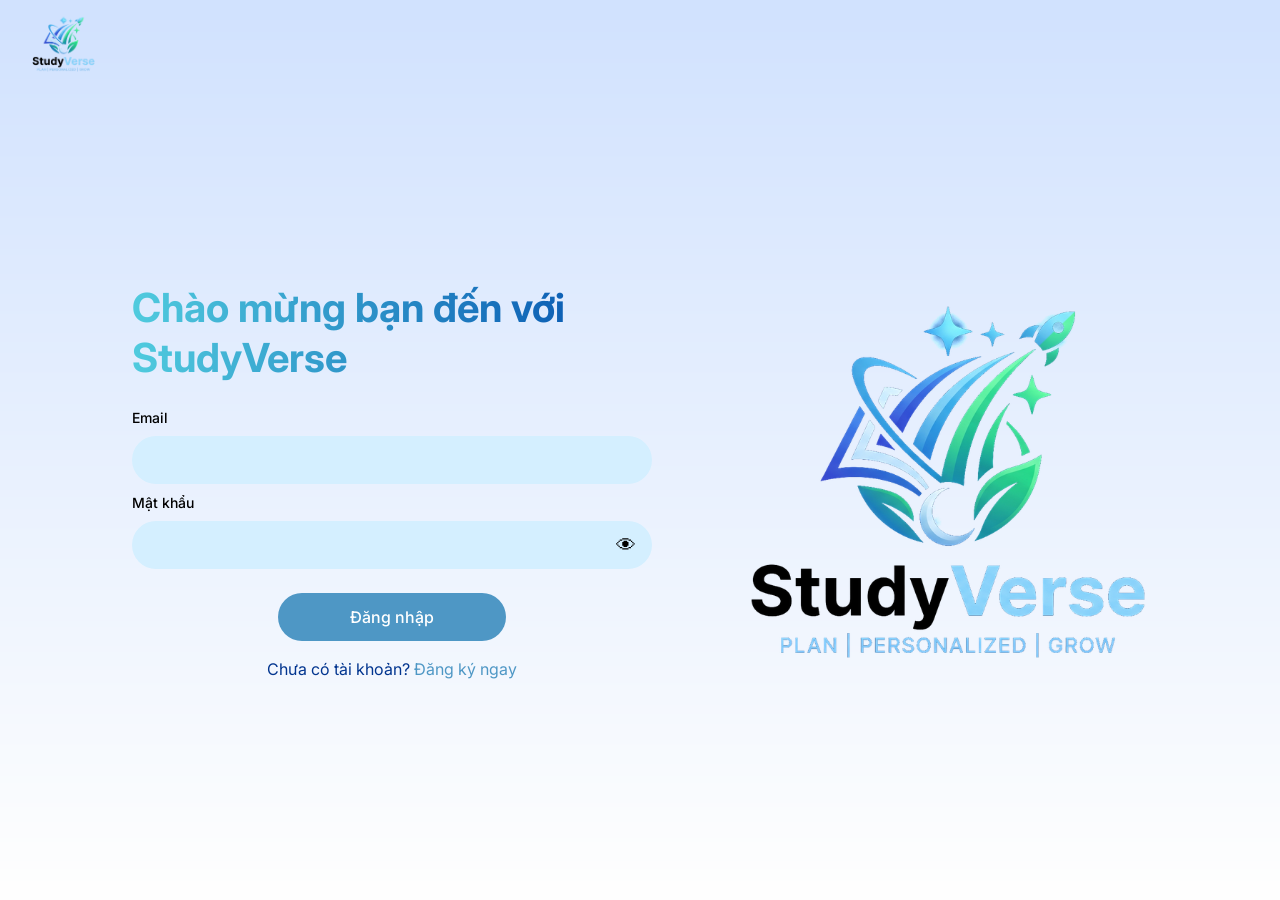
<file: index.html>
<!DOCTYPE html>
<html lang="vi"><head><meta charset="UTF-8"><title>StudyVerse</title></head>
<body>
<script src="js/storage.js"></script>
<script>location.replace(getCurrentUser() ? "pages/dashboard.html" : "pages/login.html");</script>
</body></html>
</file>
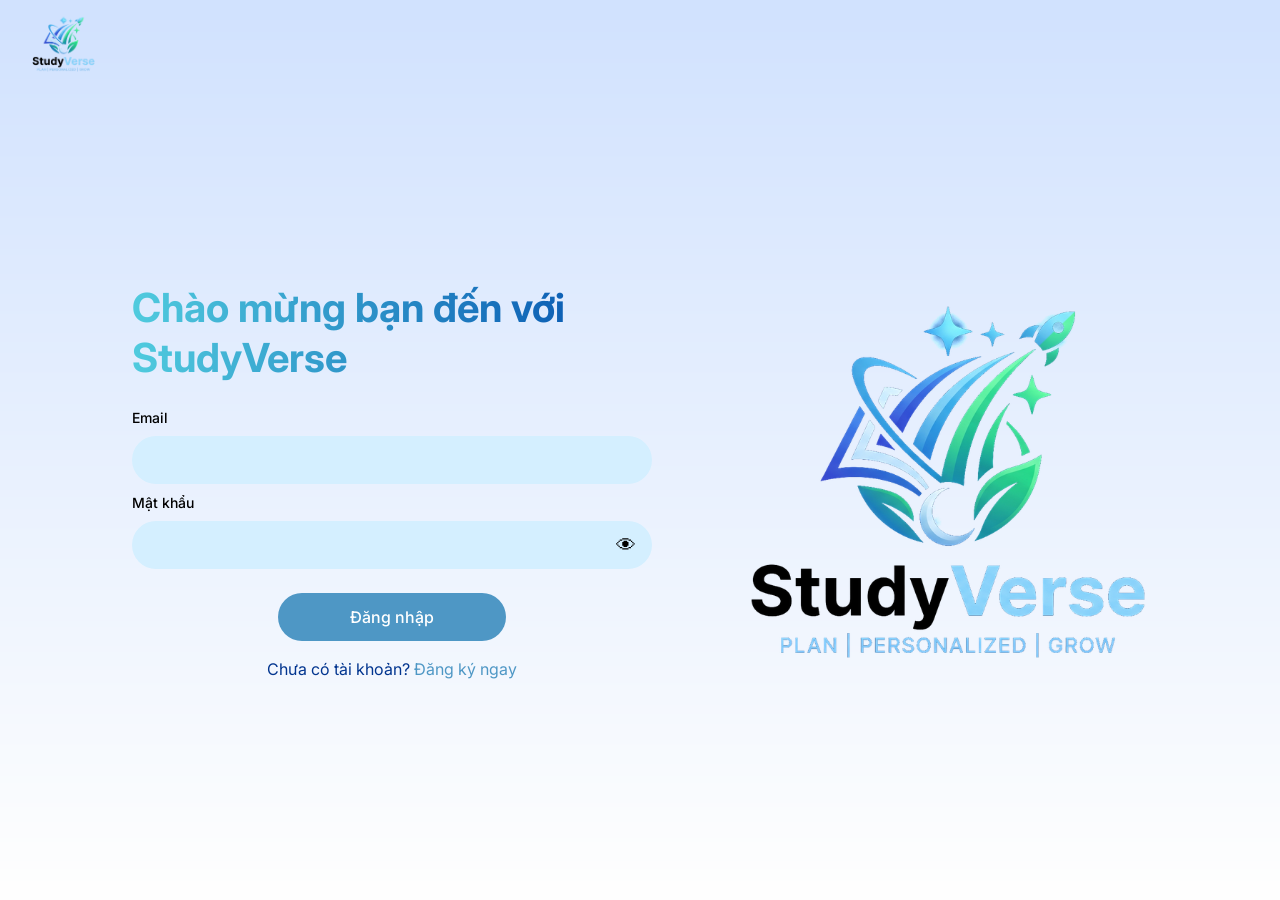
<file: pages/dashboard.html>
<!DOCTYPE html>
<html lang="vi">
<head>
<meta charset="UTF-8">
<meta name="viewport" content="width=device-width, initial-scale=1.0">
<title>Dashboard - StudyVerse</title>
<link rel="preconnect" href="https://fonts.googleapis.com"><link rel="preconnect" href="https://fonts.gstatic.com" crossorigin><link href="https://fonts.googleapis.com/css2?family=Inter:wght@400;500;700&display=swap" rel="stylesheet">
<link rel="stylesheet" href="../css/style.css">
<link rel="stylesheet" href="../css/dashboard.css">
</head>
<body data-page="dashboard">
<header id="navbar" class="navbar"></header>
<main id="content" class="content">
<div class="page-dashboard">
<section class="card dash-hero">
<div class="hero-main">
<p class="hero-chip" id="greeting"></p>
<h1 class="page-title hero-title">Nền tảng quản lý công việc đầu tiên cho sinh viên</h1>
<p class="hero-desc">Gom bài học, công việc làm thêm và dự án cá nhân vào một nơi duy nhất để bạn luôn biết hôm nay cần làm gì.</p>
<div class="hero-actions"><a class="btn btn-primary" href="tasks.html">Xem nhiệm vụ</a><a class="btn btn-secondary" href="projects.html">Dự án cá nhân</a></div>
</div>
<ul class="hero-features">
<li class="hero-feature"><span class="hero-icon">📅</span><div><strong>Planning</strong><span>Lên kế hoạch và theo dõi deadline từng nhiệm vụ</span></div></li>
<li class="hero-feature"><span class="hero-icon">🎨</span><div><strong>Personalization</strong><span>Phân loại theo ưu tiên, dự án và cách học của riêng bạn</span></div></li>
<li class="hero-feature"><span class="hero-icon">🏆</span><div><strong>Gamification</strong><span>Hoàn thành nhiệm vụ để thấy tiến độ tăng mỗi ngày</span></div></li>
</ul>
</section>
<section class="dash-stats"><h2>StudyVerse</h2><p>Cùng xem một vài nhiệm vụ của bạn ngày hôm nay</p>
<div class="dash-cards">
<article class="stat-card"><div class="stat-icon"><img src="../assets/icons/stat-total.svg" alt=""></div><div class="stat-text"><strong class="stat-num" id="statTotal">0</strong><span class="stat-label">Tổng nhiệm vụ</span></div><div class="donut"></div></article>
<article class="stat-card"><div class="stat-icon"><img src="../assets/icons/stat-open.svg" alt=""></div><div class="stat-text"><strong class="stat-num" id="statOpen">0</strong><span class="stat-label">Chưa hoàn thành</span></div><div class="donut donut-open"></div></article>
<article class="stat-card"><div class="stat-icon"><img src="../assets/icons/stat-overdue.svg" alt=""></div><div class="stat-text"><strong class="stat-num" id="statOverdue">0</strong><span class="stat-label">Quá hạn</span></div><div class="donut donut-overdue"></div></article>
</div></section>
<section class="dash-lower">
<div class="card"><h3>Nhiệm vụ sắp đến hạn</h3><ul id="upcomingList"></ul></div>
<div class="card" id="overallBox"><h3>Tiến độ tổng thể</h3><div class="progress"><span id="overallBar"></span></div><p class="overall-text" id="overallText"></p></div>
</section>
</div>
</main>
<script src="../js/storage.js"></script>
<script src="../js/main.js"></script>
<script src="../js/dashboard.js"></script>
</body>
</html>
</file>
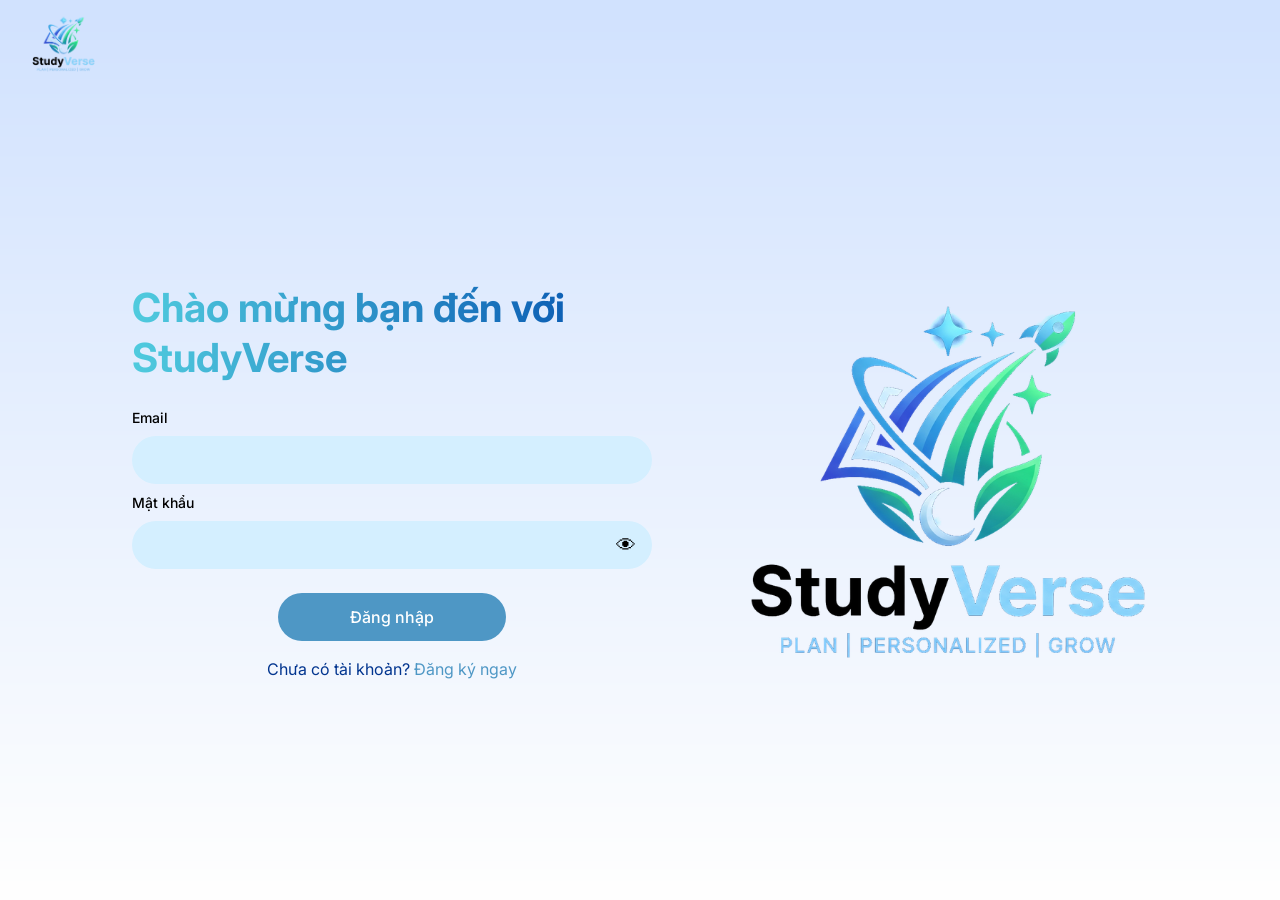
<file: pages/login.html>
<!DOCTYPE html>
<html lang="vi">
<head>
<meta charset="UTF-8">
<meta name="viewport" content="width=device-width, initial-scale=1.0">
<title>Đăng nhập - StudyVerse</title>
<link rel="preconnect" href="https://fonts.googleapis.com"><link rel="preconnect" href="https://fonts.gstatic.com" crossorigin><link href="https://fonts.googleapis.com/css2?family=Inter:wght@400;500;700&display=swap" rel="stylesheet">
<link rel="stylesheet" href="../css/style.css">
<link rel="stylesheet" href="../css/auth.css">
</head>
<body data-page="login">
<main class="page-auth">
<img class="auth-logo-small" src="../assets/images/logo.png" alt="StudyVerse">
<form class="auth-form" id="authForm" novalidate>
<h1 class="page-title auth-title">Chào mừng bạn đến với<br>StudyVerse</h1>
<p class="auth-ok" id="authOk" hidden>Đăng ký thành công. Hãy đăng nhập để bắt đầu.</p>
<div class="field"><label for="emailInput">Email</label><input class="input" type="email" id="emailInput" required></div>
<div class="field"><label for="passwordInput">Mật khẩu</label><div class="auth-pass"><input class="input" type="password" id="passwordInput" autocomplete="off" required><button type="button" class="eye" data-target="passwordInput" aria-label="Hiện/ẩn mật khẩu">👁</button></div></div>
<p class="auth-error" id="authError" hidden></p>
<button type="submit" class="btn btn-primary auth-submit">Đăng nhập</button>
<p class="auth-switch">Chưa có tài khoản? <a href="register.html">Đăng ký ngay</a></p>
</form>
<img class="auth-logo-big" src="../assets/images/logo.png" alt="StudyVerse">
</main>
<script src="../js/storage.js"></script>
<script src="../js/auth.js"></script>
</body>
</html>
</file>
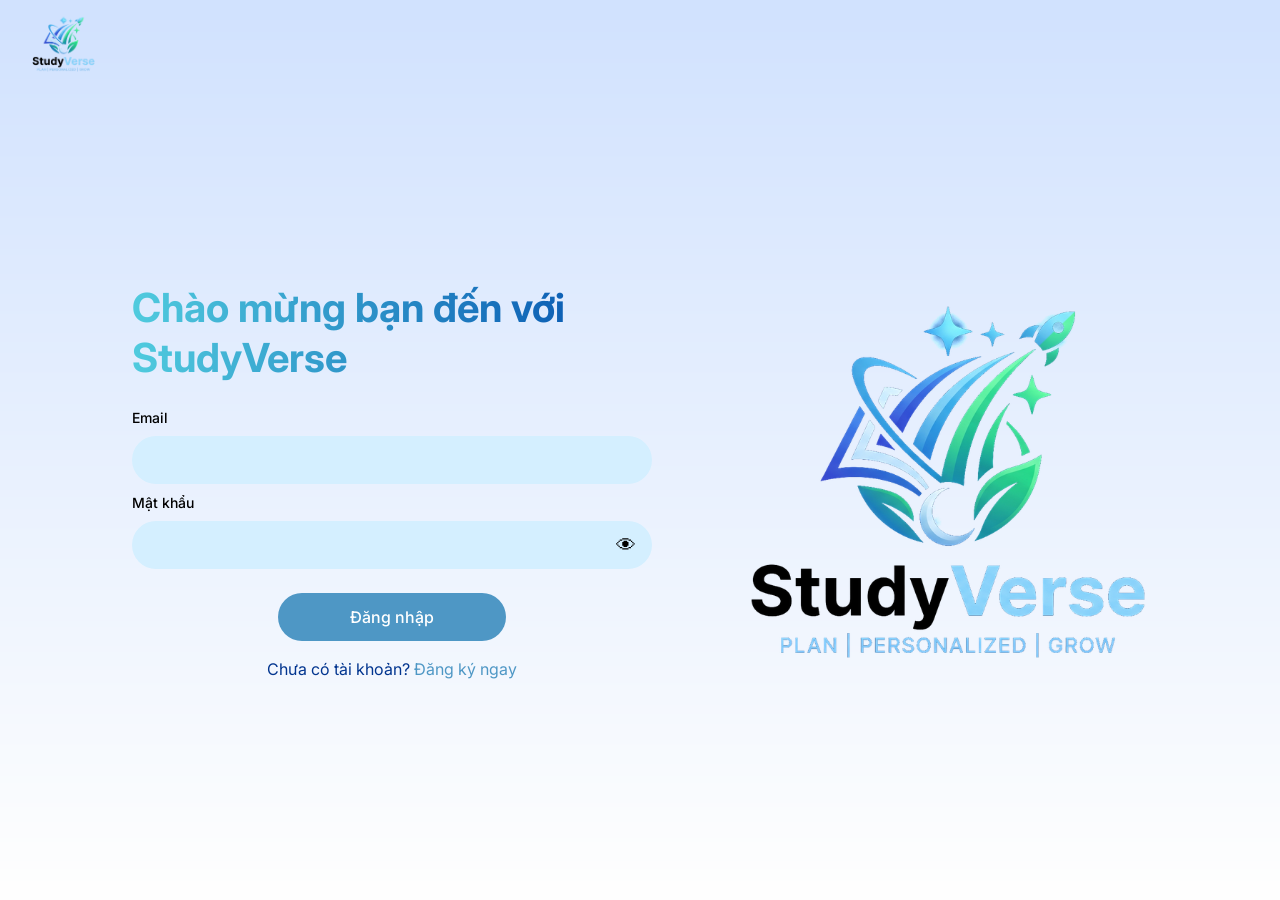
<file: pages/projects.html>
<!DOCTYPE html>
<html lang="vi">
<head>
<meta charset="UTF-8">
<meta name="viewport" content="width=device-width, initial-scale=1.0">
<title>Dự án cá nhân - StudyVerse</title>
<link rel="preconnect" href="https://fonts.googleapis.com"><link rel="preconnect" href="https://fonts.gstatic.com" crossorigin><link href="https://fonts.googleapis.com/css2?family=Inter:wght@400;500;700&display=swap" rel="stylesheet">
<link rel="stylesheet" href="../css/style.css">
<link rel="stylesheet" href="../css/projects.css">
</head>
<body data-page="projects">
<header id="navbar" class="navbar"></header>
<main id="content" class="content">
<div class="page-projects">
<header class="projects-header"><h1 class="page-title">Dự án cá nhân</h1><p class="page-sub">Quản lý và theo dõi tiến độ các dự án của bạn</p><button type="button" class="btn btn-primary" id="projectAddBtn">+ Thêm dự án</button></header>
<section class="projects-grid" id="projectGrid"></section>
<div class="modal" id="projectModal" hidden><div class="modal-box"><h2 id="projectModalTitle">Thêm dự án</h2>
<form class="modal-form" id="projectForm"><input type="hidden" id="projectIdInput">
<div class="field"><label for="projectNameInput">Tên dự án</label><input class="input" id="projectNameInput" required></div>
<div class="field"><label for="projectPriorityInput">Ưu tiên</label><select class="input" id="projectPriorityInput"></select></div>
<div class="field"><label for="projectDeadlineInput">Deadline</label><input class="input" type="date" id="projectDeadlineInput" required></div>
<div class="modal-actions"><button type="button" class="btn btn-secondary" id="projectCancelBtn">Hủy</button><button type="submit" class="btn btn-primary">Lưu</button></div>
</form></div></div>
</div>
</main>
<script src="../js/storage.js"></script>
<script src="../js/main.js"></script>
<script src="../js/projects.js"></script>
</body>
</html>
</file>
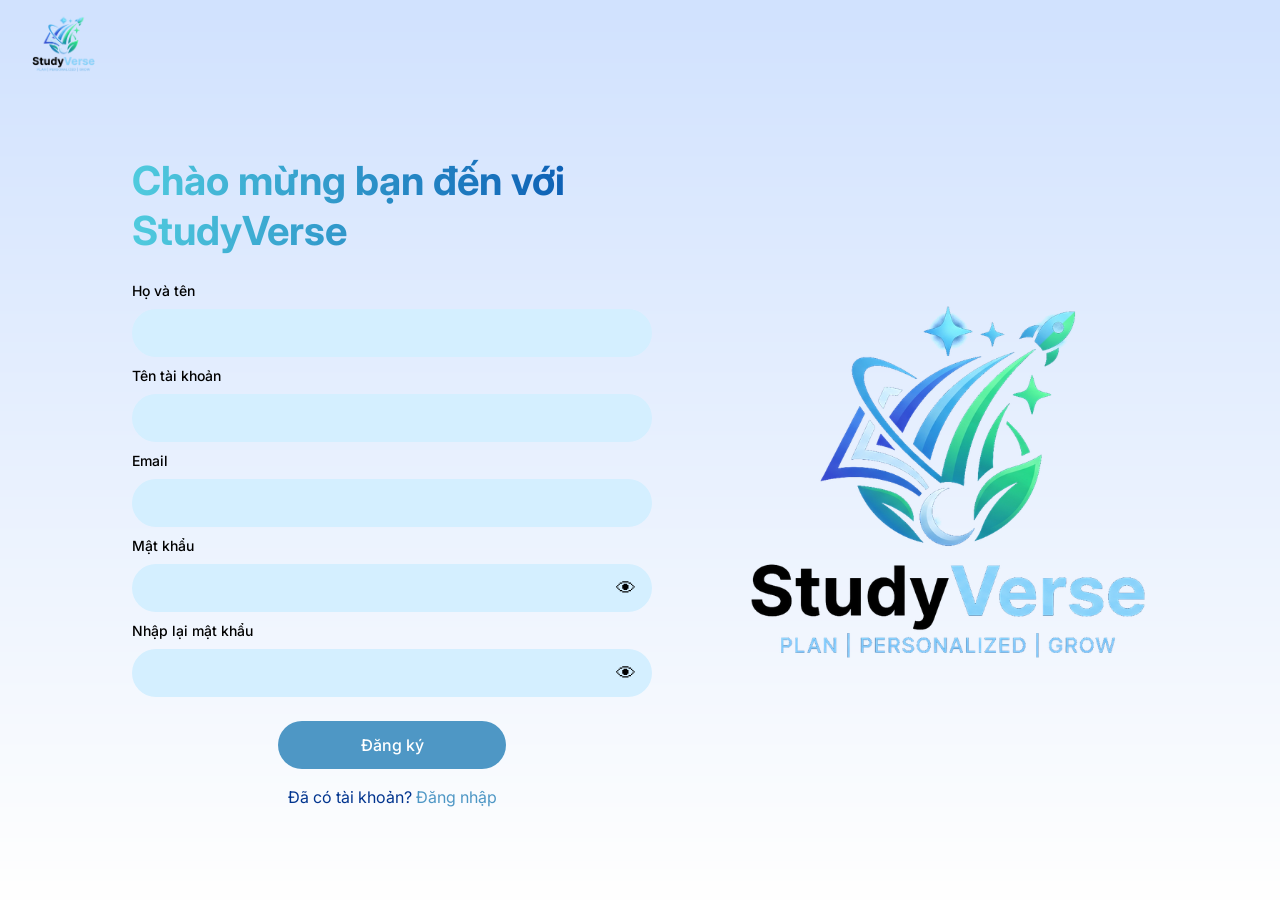
<file: pages/register.html>
<!DOCTYPE html>
<html lang="vi">
<head>
<meta charset="UTF-8">
<meta name="viewport" content="width=device-width, initial-scale=1.0">
<title>Đăng ký - StudyVerse</title>
<link rel="preconnect" href="https://fonts.googleapis.com"><link rel="preconnect" href="https://fonts.gstatic.com" crossorigin><link href="https://fonts.googleapis.com/css2?family=Inter:wght@400;500;700&display=swap" rel="stylesheet">
<link rel="stylesheet" href="../css/style.css">
<link rel="stylesheet" href="../css/auth.css">
</head>
<body data-page="register">
<main class="page-auth">
<img class="auth-logo-small" src="../assets/images/logo.png" alt="StudyVerse">
<form class="auth-form" id="authForm" novalidate>
<h1 class="page-title auth-title">Chào mừng bạn đến với<br>StudyVerse</h1>
<div class="field"><label for="fullNameInput">Họ và tên</label><input class="input" type="text" id="fullNameInput" autocomplete="name" required></div>
<div class="field"><label for="usernameInput">Tên tài khoản</label><input class="input" type="text" id="usernameInput" autocomplete="username" required></div>
<div class="field"><label for="emailInput">Email</label><input class="input" type="email" id="emailInput" required></div>
<div class="field"><label for="passwordInput">Mật khẩu</label><div class="auth-pass"><input class="input" type="password" id="passwordInput" autocomplete="off" required><button type="button" class="eye" data-target="passwordInput" aria-label="Hiện/ẩn mật khẩu">👁</button></div></div>
<div class="field"><label for="confirmInput">Nhập lại mật khẩu</label><div class="auth-pass"><input class="input" type="password" id="confirmInput" autocomplete="off" required><button type="button" class="eye" data-target="confirmInput" aria-label="Hiện/ẩn mật khẩu">👁</button></div></div>
<p class="auth-error" id="authError" hidden></p>
<button type="submit" class="btn btn-primary auth-submit">Đăng ký</button>
<p class="auth-switch">Đã có tài khoản? <a href="login.html">Đăng nhập</a></p>
</form>
<img class="auth-logo-big" src="../assets/images/logo.png" alt="StudyVerse">
</main>
<script src="../js/storage.js"></script>
<script src="../js/auth.js"></script>
</body>
</html>
</file>
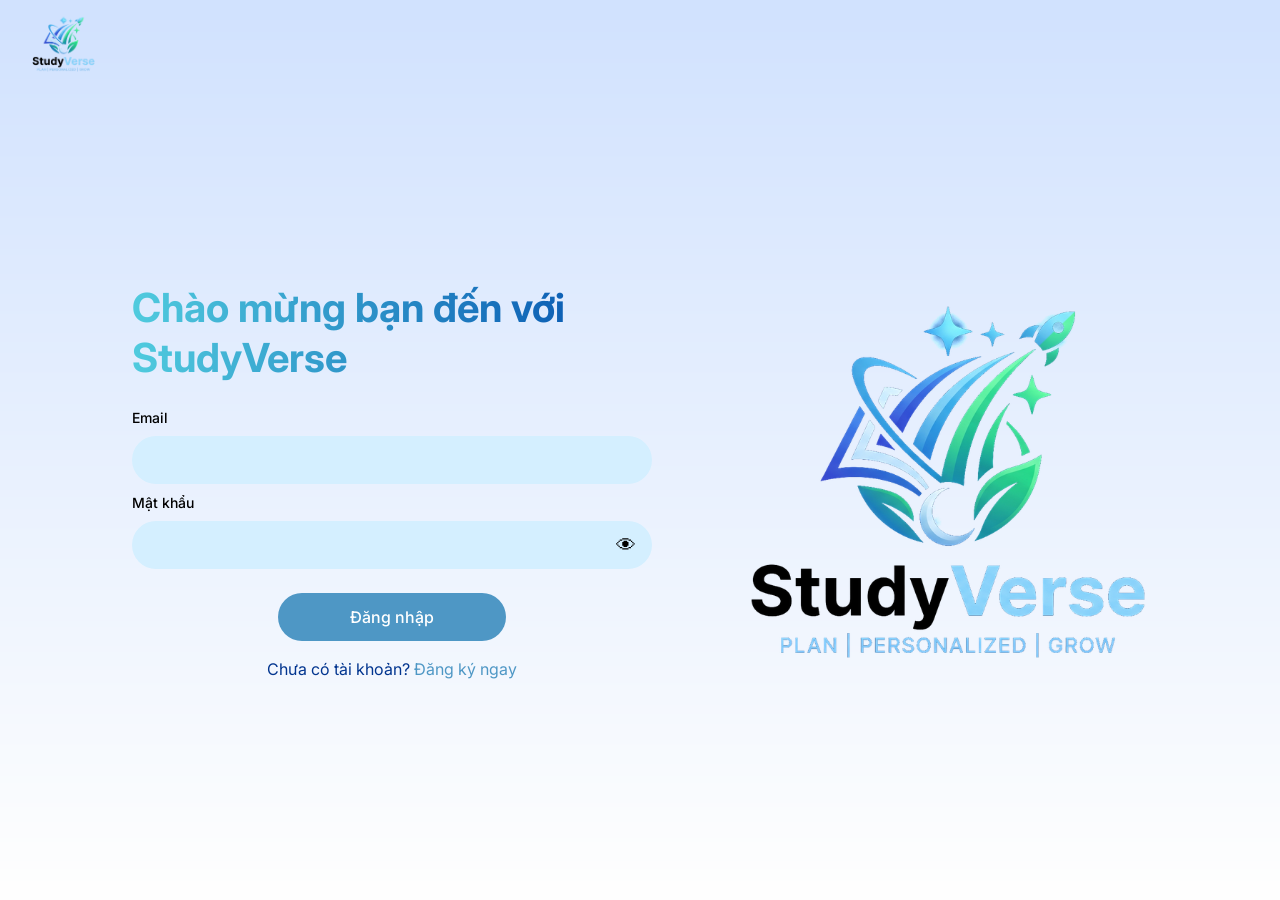
<file: pages/settings.html>
<!DOCTYPE html>
<html lang="vi">
<head>
<meta charset="UTF-8">
<meta name="viewport" content="width=device-width, initial-scale=1.0">
<title>Cài đặt - StudyVerse</title>
<link rel="preconnect" href="https://fonts.googleapis.com"><link rel="preconnect" href="https://fonts.gstatic.com" crossorigin><link href="https://fonts.googleapis.com/css2?family=Inter:wght@400;500;700&display=swap" rel="stylesheet">
<link rel="stylesheet" href="../css/style.css">
</head>
<body data-page="settings">
<header id="navbar" class="navbar"></header>
<main id="content" class="content">
<div class="page-settings">
<section class="card settings-card">
<div class="settings-head"><img src="../assets/icons/settings-big.svg" alt=""><div><h1>Cài đặt tài khoản</h1><p>Quản lý thông tin cá nhân và dữ liệu của bạn</p></div></div>
<section class="settings-profile-section">
<h2 class="settings-section-title">Thông tin cá nhân</h2>
<div class="settings-avatar-block"><img id="avatarPreview" class="settings-avatar-preview" src="../assets/images/avatar.png" alt="Ảnh đại diện"><label class="btn btn-secondary settings-avatar-label" for="avatarInput">Thay ảnh đại diện</label><input id="avatarInput" type="file" accept="image/png,image/jpeg,image/webp" hidden></div>
</section>
<form id="settingsForm"><div class="settings-grid">
<div class="field"><label for="fullNameInput">Họ và tên</label><input class="input input-outline" id="fullNameInput"></div>
<div class="field"><label for="usernameInput">Tên tài khoản</label><input class="input input-outline" id="usernameInput" autocomplete="username"></div>
</div>
<div class="settings-save"><button type="submit" class="btn btn-primary">Lưu thay đổi</button></div>
<p class="settings-msg" id="settingsMsg" role="status" hidden></p></form>
<hr>
<h2 class="settings-section-title">Đổi mật khẩu</h2>
<form id="passwordForm" class="settings-password-form">
<div class="field"><label for="currentPasswordInput">Mật khẩu hiện tại</label><input class="input input-outline" id="currentPasswordInput" type="password" autocomplete="current-password" required></div>
<div class="settings-grid"><div class="field"><label for="newPasswordInput">Mật khẩu mới</label><input class="input input-outline" id="newPasswordInput" type="password" minlength="6" autocomplete="new-password" required></div><div class="field"><label for="confirmPasswordInput">Xác nhận mật khẩu mới</label><input class="input input-outline" id="confirmPasswordInput" type="password" minlength="6" autocomplete="new-password" required></div></div>
<div class="settings-save"><button type="submit" class="btn btn-primary">Đổi mật khẩu</button></div><p class="settings-msg" id="passwordMsg" role="status" hidden></p></form>
<hr>
<h2>Dữ liệu phần mềm</h2>
<p class="settings-note">Xóa dữ liệu demo sẽ xóa toàn bộ nhiệm vụ và dự án, không đăng xuất tài khoản của bạn</p>
<button type="button" class="btn btn-outline-danger" id="clearDemoBtn">🗑 Xóa dữ liệu demo</button>
<hr>
<h2>Tài khoản</h2>
<p class="settings-note">Xóa tài khoản sẽ xóa vĩnh viễn tài khoản này cùng toàn bộ nhiệm vụ và dự án trên trình duyệt. Thao tác này không thể hoàn tác.</p>
<button type="button" class="btn btn-danger" id="deleteAccountBtn">🗑 Xóa tài khoản</button>
</section>
<div class="modal" id="deleteModal" hidden><div class="modal-box"><h2>Xác nhận xóa tài khoản</h2>
<form class="modal-form" id="deleteForm">
<p>Nhập mật khẩu để xác nhận xóa tài khoản. Bạn sẽ bị đăng xuất và không thể khôi phục.</p>
<div class="field"><label for="deletePasswordInput">Mật khẩu</label><input class="input" type="password" id="deletePasswordInput" autocomplete="off" required></div>
<p class="settings-error" id="deleteError" hidden></p>
<div class="modal-actions"><button type="button" class="btn btn-secondary" id="deleteCancelBtn">Hủy</button><button type="submit" class="btn btn-danger">Xóa tài khoản</button></div>
</form></div></div>
<div class="modal" id="clearModal" hidden><div class="modal-box"><h2>Xác nhận xóa dữ liệu demo</h2>
<p>Bạn có chắc muốn xóa toàn bộ nhiệm vụ và dự án?<br>Tài khoản của bạn vẫn được đăng nhập</p>
<div class="modal-actions"><button type="button" class="btn btn-secondary" id="clearCancelBtn">Hủy</button><button type="button" class="btn btn-danger" id="clearConfirmBtn">Xóa</button></div></div></div>
</div>
</main>
<script src="../js/storage.js"></script>
<script src="../js/main.js"></script>
<script src="../js/settings.js"></script>
</body>
</html>
</file>
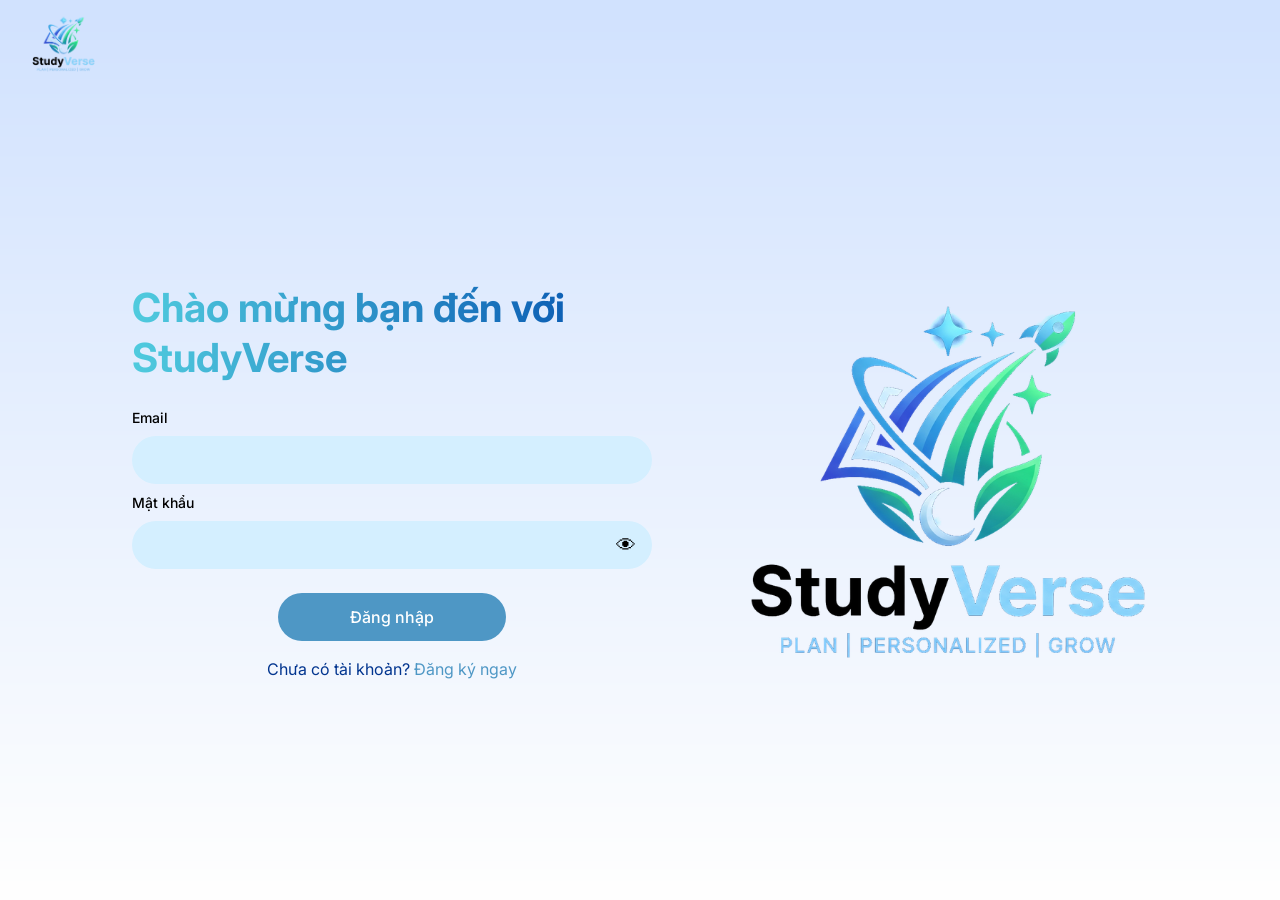
<file: pages/support.html>
<!DOCTYPE html>
<html lang="vi">
<head>
<meta charset="UTF-8">
<meta name="viewport" content="width=device-width, initial-scale=1.0">
<title>Liên hệ & Hỗ trợ - StudyVerse</title>
<link rel="preconnect" href="https://fonts.googleapis.com"><link rel="preconnect" href="https://fonts.gstatic.com" crossorigin><link href="https://fonts.googleapis.com/css2?family=Inter:wght@400;500;700&display=swap" rel="stylesheet">
<link rel="stylesheet" href="../css/style.css">
</head>
<body data-page="support">
<header id="navbar" class="navbar"></header>
<main id="content" class="content">
<div class="page-support">
<img class="support-robot" src="../assets/icons/robot.svg" alt="">
<h1 class="page-title">Liên hệ &amp; Hỗ trợ</h1>
<p class="support-sub">Nếu bạn gặp vấn đề trong quá trình sử dụng, hãy liên hệ<br>với chúng tôi qua Zalo để được hỗ trợ</p>
<section class="card support-card"><img class="support-qr" src="../assets/images/qr-zalo.png" alt="QR Zalo hỗ trợ">
<div class="support-steps"><h2>Hướng dẫn liên hệ qua Zalo</h2>
<div class="step"><span class="step-num">1</span>Mở ứng dụng Zalo trên điện thoại</div>
<div class="step"><span class="step-num">2</span>Quét mã QR bên trái</div>
<div class="step"><span class="step-num">3</span>Gửi tin nhắn cho chúng tôi để được hỗ trợ</div></div></section>
</div>
</main>
<script src="../js/storage.js"></script>
<script src="../js/main.js"></script>
</body>
</html>
</file>
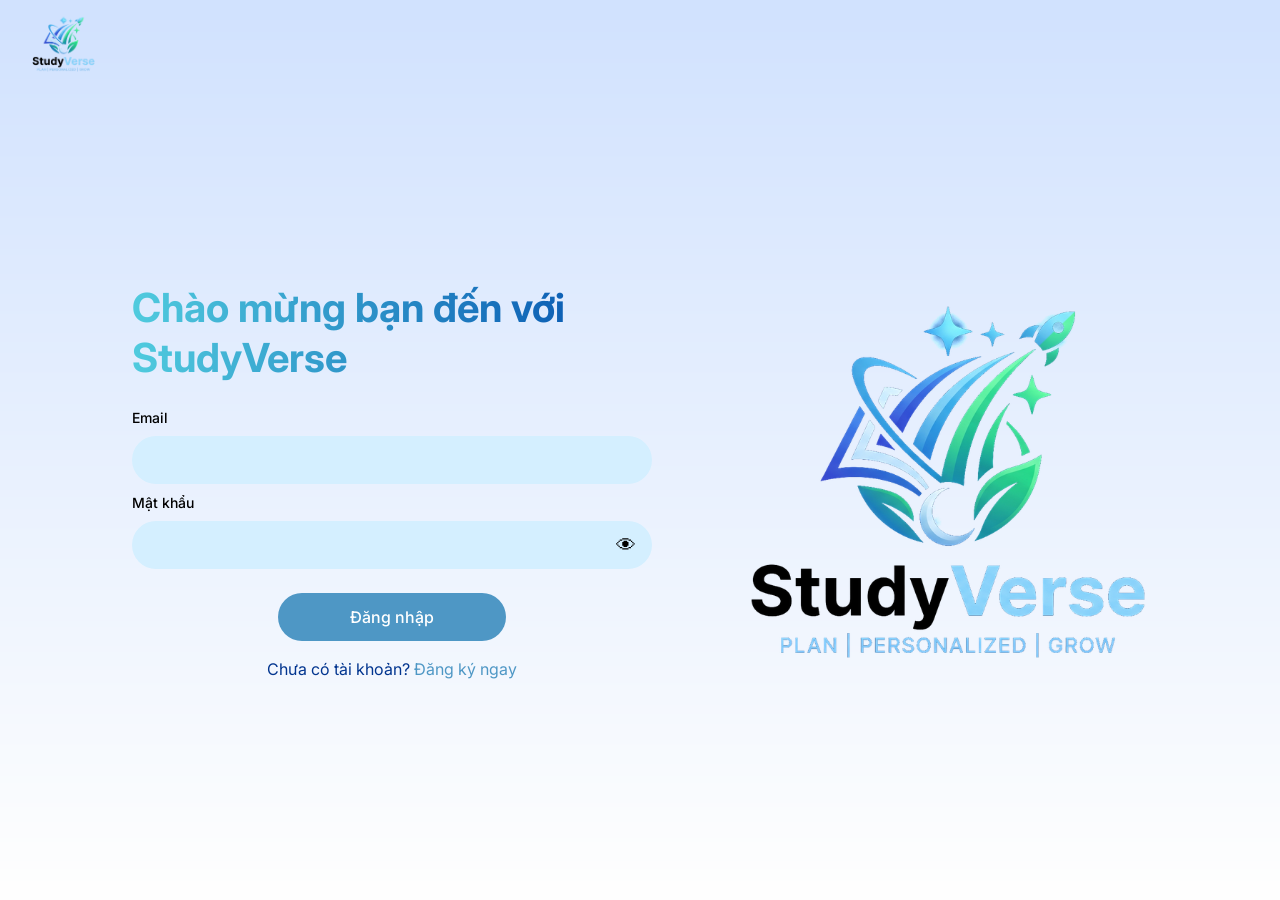
<file: pages/tasks.html>
<!DOCTYPE html>
<html lang="vi">
<head>
<meta charset="UTF-8">
<meta name="viewport" content="width=device-width, initial-scale=1.0">
<title>Nhiệm vụ - StudyVerse</title>
<link rel="preconnect" href="https://fonts.googleapis.com"><link rel="preconnect" href="https://fonts.gstatic.com" crossorigin><link href="https://fonts.googleapis.com/css2?family=Inter:wght@400;500;700&display=swap" rel="stylesheet">
<link rel="stylesheet" href="../css/style.css">
<link rel="stylesheet" href="../css/tasks.css">
</head>
<body data-page="tasks">
<header id="navbar" class="navbar"></header>
<main id="content" class="content">
<div class="page-tasks">
<section class="card tasks-card">
<div class="tasks-head"><h1>Danh sách nhiệm vụ</h1><button type="button" class="btn btn-primary" id="taskAddBtn">+ Thêm nhiệm vụ mới</button></div>
<div class="tasks-toolbar">
<input class="input" type="search" id="taskSearchInput" placeholder="Tìm kiếm nhiệm vụ...">
<select class="input" id="taskFilterStatus"><option value="">Mọi trạng thái</option><option value="todo">Chưa triển khai</option><option value="doing">Đang triển khai</option><option value="done">Hoàn thành</option><option value="overdue">Quá hạn</option></select>
<select class="input" id="taskFilterPriority"><option value="">Mọi mức ưu tiên</option><option value="high">Cao</option><option value="medium">Trung bình</option><option value="low">Thấp</option></select>
<select class="input" id="taskFilterCategory"><option value="">Mọi loại</option><option value="study">Học tập</option><option value="work">Công việc</option><option value="personal">Cá nhân</option></select>
<select class="input" id="taskFilterProject"><option value="">Mọi dự án</option><option value="none">Nhiệm vụ lẻ</option></select>
</div>
<div class="table-wrap"><table class="table"><thead><tr><th>Tên nhiệm vụ</th><th>Loại nhiệm vụ</th><th>Ưu tiên</th><th>Deadline</th><th>Thời gian còn lại</th><th>Trạng thái</th><th>Dự án</th><th>Thao tác</th></tr></thead><tbody id="taskTableBody"></tbody></table></div>
<p class="empty" id="taskEmpty" hidden>Không có nhiệm vụ phù hợp.</p>
</section>
<div class="modal" id="taskModal" hidden><div class="modal-box"><h2 id="taskModalTitle">Thêm nhiệm vụ mới</h2>
<form class="modal-form" id="taskForm"><input type="hidden" id="taskIdInput">
<div class="field"><label for="taskTitleInput">Tên nhiệm vụ</label><input class="input" id="taskTitleInput" required></div>
<div class="field"><label for="taskCategoryInput">Loại nhiệm vụ</label><select class="input" id="taskCategoryInput"></select></div>
<div class="field"><label for="taskPriorityInput">Ưu tiên</label><select class="input" id="taskPriorityInput"></select></div>
<div class="field"><label for="taskStatusInput">Trạng thái</label><select class="input" id="taskStatusInput"></select></div>
<div class="field"><label for="taskDeadlineInput">Deadline</label><input class="input" type="date" id="taskDeadlineInput" required></div>
<div class="field"><label for="taskDeadlineTimeInput">Giờ deadline</label><input class="input" type="time" id="taskDeadlineTimeInput" value="23:59" required></div>
<div class="field"><label for="taskProjectInput">Dự án</label><select class="input" id="taskProjectInput"></select></div>
<div class="modal-actions"><button type="button" class="btn btn-secondary" id="taskCancelBtn">Hủy</button><button type="submit" class="btn btn-primary">Lưu</button></div>
</form></div></div>
</div>
</main>
<script src="../js/storage.js"></script>
<script src="../js/main.js"></script>
<script src="../js/tasks.js"></script>
</body>
</html>
</file>
<file: css/style.css>
:root{
  --color-primary:#4E97C5;--color-primary-dark:#02358F;--color-navy:#163166;
  --color-gradient-start:#50CBDE;--color-gradient-end:#004BAD;
  --title-gradient:linear-gradient(90deg,var(--color-gradient-start) 0%,var(--color-gradient-end) 100%);
  --bg-main:#E1ECFE;--bg-card:#E8F0FE;--bg-card-light:#F1F5FF;--bg-white:#FFFFFF;--bg-field:#D4EFFF;
  --text-main:#000000;--text-muted:#737373;--text-link:#004AAD;--color-danger:#F66C6C;
  --priority-high:#F66C6C;--priority-medium:#E4C54F;--priority-low:#28BE8B;
  --status-todo:#EF9D6A;--status-doing:#E4C54F;--status-done:#28BE8B;--status-overdue:#F66C6C;
  --progress-fill:#24A79E;--progress-track:#FFFFFF;--btn-secondary-bg:#D2D5D7;--step-bg:#BBDEFB;--step-text:#1976D2;
  --chart-done:#42FFBF;--chart-todo:#FDB588;--chart-doing:#FFEB9D;--chart-overdue:#F66C6C;
  --font-family:'Inter',sans-serif;--font-size-page-title:40px;--font-size-card-title:28px;--font-size-body:16px;--font-size-small:14px;
  --radius-card:32px;--radius-input:999px;--radius-badge:999px;--radius-pill:999px;--shadow-card:0 10px 30px rgba(0,0,0,.12);
  --space-1:4px;--space-2:8px;--space-3:16px;--space-4:24px;--space-5:32px;
  --navbar-height:80px;--content-max-width:1200px;
}
*{box-sizing:border-box;margin:0;padding:0}
body{font-family:var(--font-family);font-size:var(--font-size-body);color:var(--text-main);line-height:1.5;min-height:100vh;display:flex;flex-direction:column;
  background:var(--bg-main) url("../assets/images/background.png") center/cover no-repeat;background-attachment:fixed}
img{display:block;max-width:100%}
ul{list-style:none}
button,input,select{font:inherit;color:inherit}
[hidden]{display:none}

/* Navbar */
.navbar{height:var(--navbar-height);display:flex;align-items:center;gap:var(--space-5);
  padding:0 max(var(--space-5),calc((100% - var(--content-max-width)) / 2));background:transparent}
.nav-logo{display:flex;align-items:center;flex:none}
.nav-logo img{height:64px;width:auto}
.nav-menu{display:flex;align-items:center;justify-content:flex-end;gap:var(--space-5);flex:1}
.nav-link{display:flex;align-items:center;gap:var(--space-2);padding:var(--space-1) 0;border:0;border-bottom:2px solid transparent;
  background:none;color:var(--text-main);font-size:16px;font-weight:500;text-decoration:none;cursor:pointer;white-space:nowrap}
.nav-link img{width:28px;height:28px}
.nav-link.active{font-weight:700;border-bottom-color:var(--color-primary)}
.nav-user{position:relative;flex:none}
.nav-avatar-btn{display:block;padding:0;border:2px solid transparent;border-radius:50%;background:none;cursor:pointer}
.nav-avatar-btn:hover,.nav-avatar-btn[aria-expanded="true"]{border-color:var(--color-primary)}
.nav-avatar{width:48px;height:48px;border-radius:50%;object-fit:cover;background:var(--bg-field)}
.user-menu{position:absolute;top:calc(100% + var(--space-2));right:0;z-index:40;min-width:240px;padding:var(--space-2);
  background:var(--bg-card-light);border-radius:var(--space-4);box-shadow:var(--shadow-card)}
.user-menu[hidden]{display:none}
.user-menu-head{display:flex;flex-direction:column;padding:var(--space-2) var(--space-3) var(--space-3);margin-bottom:var(--space-1);border-bottom:1px solid var(--btn-secondary-bg)}
.user-menu-head span{font-size:var(--font-size-small);color:var(--text-muted);overflow:hidden;text-overflow:ellipsis}
.user-menu-item{display:flex;align-items:center;gap:var(--space-3);width:100%;padding:10px var(--space-3);border:0;border-radius:var(--space-3);
  background:none;color:var(--text-main);font-weight:500;text-align:left;text-decoration:none;cursor:pointer}
.user-menu-item:hover{background:var(--bg-field)}
.user-menu-item img,.user-menu-icon{width:24px;height:24px;flex:none;text-align:center;line-height:24px}
.footer{display:flex;align-items:center;justify-content:center;gap:var(--space-4);padding:var(--space-4) var(--space-5);font-size:var(--font-size-small);color:var(--text-muted)}
.footer a{display:inline-flex;align-items:center;gap:var(--space-2);color:var(--color-primary);font-weight:500;text-decoration:none}
.footer a:hover{text-decoration:underline}
.footer img{width:20px;height:20px}
.content{flex:1;width:100%;max-width:var(--content-max-width);margin:0 auto;padding:var(--space-4) var(--space-5) var(--space-5)}

/* Thành phần dùng lại */
.card{background:var(--bg-card);border-radius:var(--radius-card);box-shadow:var(--shadow-card);padding:var(--space-4)}
.page-title{background:var(--title-gradient);-webkit-background-clip:text;background-clip:text;color:transparent;
  font-size:var(--font-size-page-title);font-weight:700;line-height:1.25}
.page-sub{font-size:16px}
.btn{display:inline-flex;text-decoration:none;align-items:center;justify-content:center;gap:var(--space-2);height:48px;padding:0 var(--space-5);
  border:1px solid transparent;border-radius:var(--radius-pill);font-weight:500;cursor:pointer;white-space:nowrap}
.btn-primary{background:var(--color-primary);color:#fff}
.btn-secondary{background:var(--btn-secondary-bg);color:var(--text-main);font-weight:700}
.btn-danger{background:var(--color-danger);color:var(--text-main);font-weight:700}
.btn-outline-danger{background:transparent;border-color:var(--color-danger);color:var(--color-danger)}
.field{display:flex;flex-direction:column;gap:var(--space-2);min-width:0}
.field label{font-size:var(--font-size-small);font-weight:500}
.input{width:100%;height:48px;padding:0 var(--space-4);border:0;border-radius:var(--radius-input);background:var(--bg-field);outline:0}
.input:focus{box-shadow:0 0 0 2px var(--color-primary)}
.input[readonly]{color:var(--text-muted)}
.input-outline{background:transparent;border:1px solid var(--text-main)}
.table-wrap{overflow-x:auto}
.table{width:100%;border-collapse:collapse}
.table th,.table td{padding:14px var(--space-3);text-align:left;vertical-align:middle;white-space:nowrap}
.table th{background:var(--bg-field);font-weight:700}
.table th:first-child{border-radius:var(--radius-pill) 0 0 var(--radius-pill)}
.table th:last-child{border-radius:0 var(--radius-pill) var(--radius-pill) 0}
.table td{border-bottom:1px solid var(--btn-secondary-bg)}
.badge,.tag{display:inline-flex;align-items:center;justify-content:center;height:30px;padding:0 14px;border:0;border-radius:var(--radius-badge);
  font-size:var(--font-size-small);font-weight:500;color:#fff;white-space:nowrap}
.badge{min-width:64px}
.badge-status{min-width:124px;cursor:pointer}
.badge-high{background:var(--priority-high)}.badge-medium{background:var(--priority-medium)}.badge-low{background:var(--priority-low)}
.status-todo{background:var(--status-todo)}.status-doing{background:var(--status-doing)}
.status-done{background:var(--status-done)}.status-overdue{background:var(--status-overdue)}
.tag{min-width:72px;height:36px;padding:0 var(--space-3);font-size:16px}
.progress{height:12px;border-radius:var(--radius-pill);background:var(--progress-track);overflow:hidden}
.progress span{display:block;height:100%;width:var(--progress,0%);border-radius:inherit;background:var(--progress-fill)}
.row-actions{display:flex;align-items:center;gap:var(--space-3)}
.link-btn{display:inline-flex;align-items:center;gap:var(--space-1);border:0;background:none;cursor:pointer;font-size:var(--font-size-small)}
.empty{padding:var(--space-4);text-align:center;color:var(--text-muted)}
.modal{position:fixed;inset:0;z-index:50;display:flex;align-items:center;justify-content:center;padding:var(--space-3);background:rgba(0,0,0,.35)}
.modal[hidden]{display:none}
.modal-box{width:100%;max-width:560px;max-height:90vh;overflow-y:auto;padding:var(--space-4) var(--space-5);
  background:var(--bg-card-light);border-radius:var(--radius-card);box-shadow:var(--shadow-card)}
.modal-box h2{font-size:24px;margin-bottom:var(--space-3)}
.modal-form{display:flex;flex-direction:column;gap:var(--space-3)}
.modal-actions{display:flex;justify-content:flex-end;gap:var(--space-3);margin-top:var(--space-2)}

/* Cài đặt */
.page-settings .settings-card{max-width:900px;margin:var(--space-4) auto 0;padding:var(--space-5)}
.page-settings .settings-head{display:flex;align-items:center;justify-content:center;gap:var(--space-3);margin-bottom:var(--space-4);text-align:center}
.page-settings .settings-head img{width:56px;height:56px}
.page-settings .settings-head h1{font-size:var(--font-size-card-title)}
.page-settings h2{font-size:20px;margin-bottom:var(--space-3)}
.page-settings .settings-section-title{text-align:center;margin:var(--space-3) 0 var(--space-4)}
.page-settings .settings-avatar-block{display:flex;flex-direction:column;align-items:center;gap:var(--space-3);margin:0 auto var(--space-4)}
.page-settings .settings-avatar-preview{width:112px;height:112px;border-radius:50%;object-fit:cover;background:var(--bg-field);border:3px solid var(--bg-white);box-shadow:var(--shadow-card)}
.page-settings .settings-avatar-label{cursor:pointer}
.page-settings .settings-password-form{display:flex;flex-direction:column;gap:var(--space-3)}
.page-settings .settings-msg[data-state="success"]{color:var(--status-done)}
.page-settings .settings-msg[data-state="error"]{color:var(--color-danger)}
.page-settings .settings-grid{display:grid;grid-template-columns:1fr 1fr;gap:var(--space-5)}
.page-settings .settings-save{display:flex;justify-content:flex-end;margin-top:var(--space-3)}
.page-settings hr{border:0;border-top:1px solid var(--btn-secondary-bg);margin:var(--space-4) 0}
.page-settings .settings-note{margin-bottom:var(--space-3)}
.page-settings .settings-msg{margin-top:var(--space-2);color:var(--status-done);text-align:right}
.settings-error{color:var(--color-danger);font-weight:500}
.page-settings .btn-outline-danger{min-width:280px;justify-content:flex-start}

/* Hỗ trợ */
.page-support{text-align:center}
.page-support .support-robot{width:72px;height:72px;margin:0 auto var(--space-2)}
.page-support .support-sub{color:var(--color-primary);font-weight:700;margin-top:var(--space-2)}
.page-support .support-card{display:flex;align-items:center;gap:var(--space-5);max-width:760px;margin:var(--space-5) auto 0;padding:var(--space-5);text-align:left}
.page-support .support-qr{width:224px;height:224px;border-radius:var(--space-2);background:#fff;flex:none}
.page-support .support-steps{display:flex;flex-direction:column;gap:var(--space-3);flex:1}
.page-support h2{font-size:24px;color:var(--color-primary)}
.page-support .step{display:flex;align-items:center;gap:var(--space-3);font-weight:700;color:var(--color-primary)}
.page-support .step-num{display:grid;place-items:center;width:44px;height:44px;flex:none;border-radius:50%;background:var(--step-bg);color:var(--step-text)}

@media (max-width:1024px){.content{padding:var(--space-3) var(--space-4) var(--space-4)}.navbar{gap:var(--space-4)}.nav-menu{gap:var(--space-4)}}
@media (max-width:768px){
  .navbar{height:auto;flex-wrap:wrap;gap:var(--space-2) var(--space-3);padding:var(--space-2) var(--space-3)}
  .nav-logo{order:1;flex:1}.nav-user{order:2}
  .nav-menu{order:3;flex:0 0 100%;justify-content:flex-start;overflow-x:auto;padding-bottom:var(--space-1)}
  .page-title{font-size:32px}
  .page-settings .settings-grid{grid-template-columns:1fr}
  .page-support .support-card{flex-direction:column;text-align:center}
  .page-support .step{text-align:left}
}
</file>
<file: css/dashboard.css>
.page-dashboard .dash-hero{position:relative;overflow:hidden;display:grid;grid-template-columns:1.15fr 1fr;align-items:center;gap:var(--space-5);
  margin-bottom:var(--space-4);padding:var(--space-5) 48px}
.page-dashboard .dash-hero::before,.page-dashboard .dash-hero::after{content:"";position:absolute;border-radius:50%;pointer-events:none}
.page-dashboard .dash-hero::before{width:360px;height:360px;top:-160px;right:-100px;background:var(--title-gradient);opacity:.18}
.page-dashboard .dash-hero::after{width:240px;height:240px;bottom:-120px;left:-60px;background:var(--chart-done);opacity:.25}
.page-dashboard .hero-main,.page-dashboard .hero-features{position:relative;z-index:1}
.page-dashboard .hero-main{display:flex;flex-direction:column;align-items:flex-start;gap:var(--space-3)}
.page-dashboard .hero-chip{display:inline-flex;align-items:center;height:36px;padding:0 var(--space-3);border-radius:var(--radius-pill);
  background:var(--bg-white);color:var(--color-navy);font-size:var(--font-size-small);font-weight:500}
.page-dashboard .hero-title{font-size:var(--font-size-page-title)}
.page-dashboard .hero-desc{max-width:480px;color:var(--color-navy)}
.page-dashboard .hero-actions{display:flex;flex-wrap:wrap;gap:var(--space-3);margin-top:var(--space-1)}
.page-dashboard .hero-features{display:flex;flex-direction:column;gap:var(--space-3)}
.page-dashboard .hero-feature{display:flex;align-items:center;gap:var(--space-3);padding:var(--space-3) var(--space-4);border-radius:var(--space-4);
  background:var(--bg-white);box-shadow:var(--shadow-card)}
.page-dashboard .hero-icon{display:grid;place-items:center;width:48px;height:48px;flex:none;border-radius:50%;background:var(--bg-field);font-size:24px}
.page-dashboard .hero-feature div{display:flex;flex-direction:column;min-width:0}
.page-dashboard .hero-feature strong{color:var(--color-navy)}
.page-dashboard .hero-feature span:not(.hero-icon){font-size:var(--font-size-small);color:var(--text-muted)}
.page-dashboard .dash-stats{padding:var(--space-5);border-radius:var(--radius-card);background:var(--color-primary-dark);color:#fff;text-align:center;box-shadow:var(--shadow-card)}
.page-dashboard .dash-stats h2{font-size:var(--font-size-page-title);font-weight:700}
.page-dashboard .dash-cards{display:grid;grid-template-columns:repeat(3,1fr);gap:var(--space-4);margin-top:var(--space-4);text-align:left}
.page-dashboard .stat-card{display:flex;align-items:center;gap:var(--space-3);padding:var(--space-3) var(--space-4);border-radius:var(--space-4);background:var(--bg-white);color:var(--color-navy)}
.page-dashboard .stat-icon{display:grid;place-items:center;width:56px;height:56px;flex:none;border-radius:var(--space-2);background:var(--color-primary)}
.page-dashboard .stat-icon img{width:32px;height:32px}
.page-dashboard .stat-text{display:flex;flex-direction:column;min-width:0}
.page-dashboard .stat-num{font-size:36px;font-weight:700;line-height:1.1}
.page-dashboard .stat-label{font-size:var(--font-size-small);color:var(--text-main);white-space:nowrap}
.page-dashboard .donut{--c1:var(--chart-done);--c2:var(--chart-todo);--c3:var(--chart-doing);--c4:var(--chart-overdue);
  position:relative;width:104px;height:104px;margin-left:auto;flex:none;border-radius:50%;
  background:conic-gradient(var(--c1) 0 var(--a,0%),var(--c2) 0 var(--b,0%),var(--c3) 0 var(--c,0%),var(--c4) 0 100%)}
.page-dashboard .donut::after{content:"";position:absolute;inset:26px;border-radius:50%;background:var(--bg-white)}
.page-dashboard .donut-open{--c1:var(--btn-secondary-bg)}
.page-dashboard .donut-overdue{--c1:var(--btn-secondary-bg);--c2:var(--btn-secondary-bg);--c3:var(--btn-secondary-bg)}
.page-dashboard .donut-empty{--c1:var(--btn-secondary-bg);--c2:var(--btn-secondary-bg);--c3:var(--btn-secondary-bg);--c4:var(--btn-secondary-bg)}
.page-dashboard .dash-lower{display:grid;grid-template-columns:1fr 1fr;gap:var(--space-4);margin-top:var(--space-4);align-items:stretch}
.page-dashboard .dash-lower h3{font-size:20px;margin-bottom:var(--space-3)}
.page-dashboard .upcoming-item{display:flex;align-items:center;gap:var(--space-3);padding:var(--space-2) 0;border-bottom:1px solid var(--btn-secondary-bg)}
.page-dashboard .upcoming-name{flex:1;min-width:0;overflow:hidden;text-overflow:ellipsis;white-space:nowrap;font-weight:500}
.page-dashboard .upcoming-date{font-size:var(--font-size-small);color:var(--text-muted);white-space:nowrap}
.page-dashboard .overall-text{margin-top:var(--space-3);font-weight:500}
@media (max-width:1024px){
  .page-dashboard .stat-num{font-size:28px}
  .page-dashboard .stat-label{white-space:normal}
  .page-dashboard .donut{width:80px;height:80px}.page-dashboard .donut::after{inset:20px}
  .page-dashboard .dash-cards{gap:var(--space-3)}
}
@media (max-width:768px){
  .page-dashboard .dash-hero{grid-template-columns:1fr;padding:var(--space-4)}
  .page-dashboard .hero-title{font-size:32px}
  .page-dashboard .dash-cards,.page-dashboard .dash-lower{grid-template-columns:1fr}
  .page-dashboard .dash-stats{padding:var(--space-4) var(--space-3)}
}
</file>
<file: css/auth.css>
.page-auth{position:relative;width:100%;min-height:100vh;display:grid;grid-template-columns:minmax(0,520px) minmax(0,400px);
  justify-content:center;align-items:center;column-gap:96px;padding:96px var(--space-5) var(--space-5)}
.page-auth .auth-logo-small{position:absolute;top:var(--space-3);left:var(--space-5);height:56px;width:auto}
.page-auth .auth-form{display:flex;flex-direction:column;gap:var(--space-2);width:100%}
.page-auth .auth-title{margin-bottom:var(--space-3)}
.page-auth .auth-pass{position:relative;display:flex;align-items:center}
.page-auth .auth-pass .input{padding-right:56px}
.page-auth .eye{position:absolute;right:var(--space-3);border:0;background:none;cursor:pointer;font-size:20px;line-height:1}
.page-auth .auth-submit{align-self:center;min-width:228px;margin-top:var(--space-3)}
.page-auth .auth-switch{text-align:center;color:var(--color-primary-dark);margin-top:var(--space-2)}
.page-auth .auth-switch a{color:var(--color-primary);text-decoration:none}
.page-auth .auth-error{color:var(--color-danger);font-weight:500;text-align:center}
.page-auth .auth-ok{color:var(--status-done);font-weight:500;text-align:center}
.page-auth .auth-logo-big{width:100%;max-width:400px;height:auto;justify-self:center}
@media (max-width:1024px){.page-auth{column-gap:48px;grid-template-columns:minmax(0,480px) minmax(0,300px)}}
@media (max-width:768px){
  .page-auth{grid-template-columns:minmax(0,520px);padding:88px var(--space-3) var(--space-4)}
  .page-auth .auth-logo-small{left:var(--space-3);height:48px}
  .page-auth .auth-logo-big{display:none}
}
</file>
<file: css/projects.css>
.page-projects .projects-header{display:flex;flex-direction:column;align-items:center;gap:var(--space-2);text-align:center;margin-bottom:var(--space-4)}
.page-projects .projects-header .btn{margin-top:var(--space-2)}
.page-projects .projects-grid{display:grid;grid-template-columns:1fr 1fr;gap:var(--space-4)}
.page-projects .projects-card{display:flex;flex-direction:column;gap:var(--space-3)}
.page-projects .projects-tags{display:flex;align-items:center;flex-wrap:wrap;gap:var(--space-2) var(--space-3)}
.page-projects .projects-tags h2{font-size:var(--font-size-card-title);font-weight:700;margin-right:var(--space-1)}
.page-projects .projects-meta{display:flex;align-items:center;justify-content:space-between;gap:var(--space-3)}
.page-projects .projects-date{display:flex;align-items:center;gap:var(--space-2)}
.page-projects .projects-count{font-size:var(--font-size-small)}
.page-projects .projects-foot{display:flex;align-items:center;justify-content:space-between;gap:var(--space-3)}
.page-projects .projects-empty{grid-column:1 / -1}
@media (max-width:768px){.page-projects .projects-grid{grid-template-columns:1fr}}

.page-projects .projects-time-remaining{font-size:var(--font-size-small);color:var(--text-muted);margin:calc(var(--space-2) * -1) 0 0}
.page-projects .projects-time-remaining.is-overdue{color:var(--color-danger)}
</file>
<file: css/tasks.css>
.page-tasks .tasks-card{padding:var(--space-4);background:var(--bg-card-light)}
.page-tasks .tasks-head{display:flex;align-items:center;justify-content:space-between;gap:var(--space-3);margin-bottom:var(--space-3)}
.page-tasks .tasks-head h1{font-size:var(--font-size-card-title);text-transform:uppercase;font-weight:700}
.page-tasks .tasks-toolbar{display:grid;grid-template-columns:2fr 1fr 1fr 1fr 1fr;gap:var(--space-3);margin-bottom:var(--space-3)}
.page-tasks .tasks-name{font-weight:500}
@media (max-width:1024px){.page-tasks .tasks-toolbar{grid-template-columns:1fr 1fr}}
@media (max-width:768px){
  .page-tasks .tasks-head{flex-direction:column;align-items:stretch}
  .page-tasks .tasks-card{padding:var(--space-3)}
  .page-tasks .tasks-toolbar{grid-template-columns:1fr}
}

.page-tasks .task-project-link{color:var(--text-link);text-decoration:none;font-weight:500}
.page-tasks .task-project-link:hover{text-decoration:underline}
.page-tasks input[type="time"]{min-width:0}

.page-tasks .task-time-remaining{display:inline-block;white-space:normal;font-weight:500;color:var(--text-main)}
.page-tasks .task-time-remaining.is-overdue{color:var(--color-danger)}
.page-tasks .task-time-remaining.is-complete{color:var(--text-muted)}
@media (max-width:768px){.page-tasks .task-time-remaining{min-width:110px}}

.page-tasks .task-date{display:block;font-weight:500}
.page-tasks .task-time{display:block;color:var(--text-muted);font-size:var(--font-size-small)}
.page-tasks .table th,.page-tasks .table td{padding-left:10px;padding-right:10px}
.page-tasks .table th:first-child,.page-tasks .table td:first-child{padding-left:var(--space-3)}
</file>
